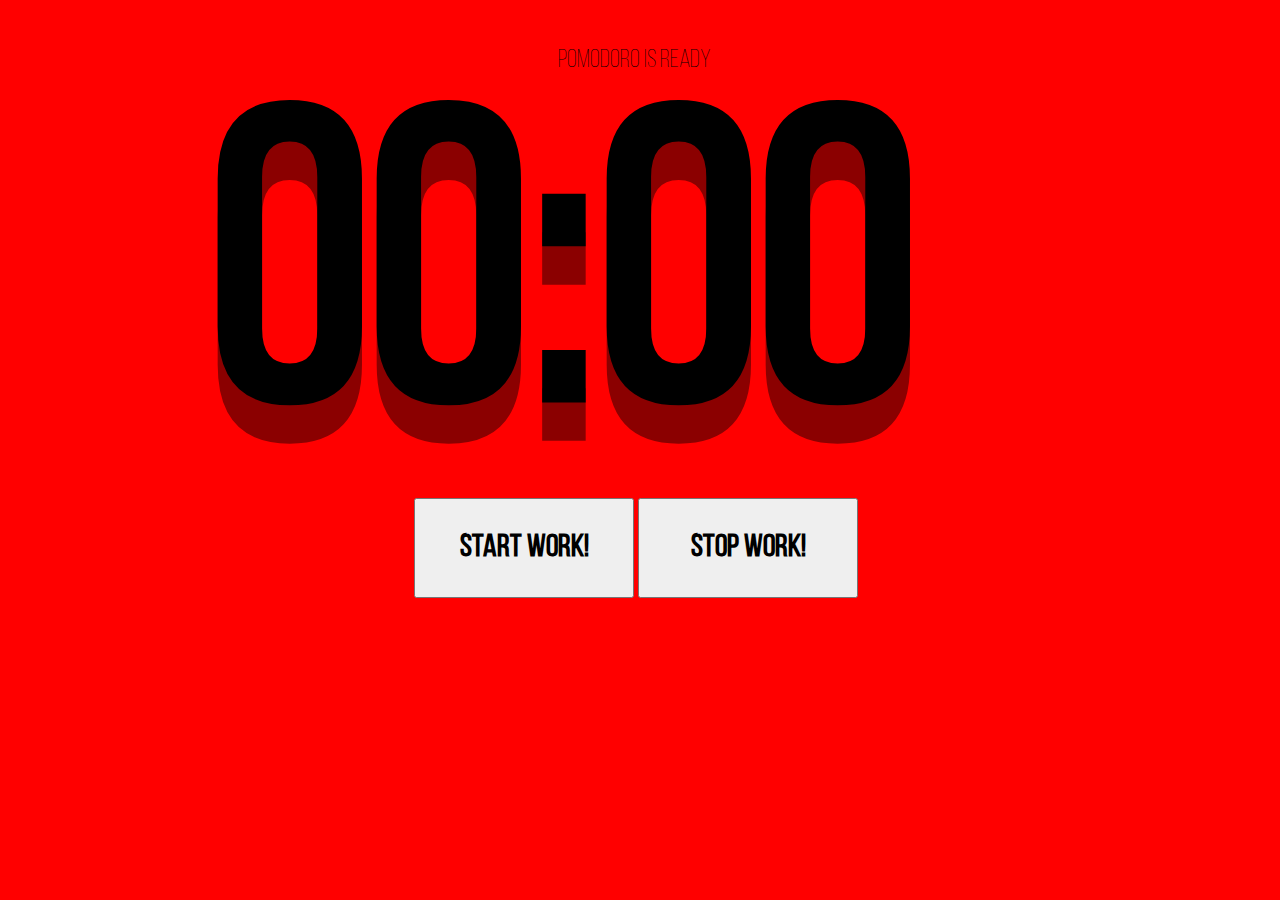
<file: tmt-standard/index.html>
<!DOCTYPE html>
<html lang="en">
<head>
    <meta charset="UTF-8">
    <meta name="viewport" content="width=device-width, initial-scale=1.0">
    <meta http-equiv="X-UA-Compatible" content="ie=edge">
    <title>Tomato Timer</title>
    <link rel="stylesheet" href="style/style.css">
    <link rel="icon" href="style/IconTomato.png">
</head>
<body>
    <div class="tomato-pos">
        <div class="tomato-box">
            <div id="spanBox"></div>
            <div class="tomato_logic" id="count-pom">
                <div class="tomato-clock">
                    <span class="tomato-box_minutes" id="minuti">00</span>
                    <span class="tomato-box_colum">:</span>
                    <span class="tomato-box_seconds" id="secondi">00</span><br>
                </div>
                <div class="tomato-controll">
                    <button class="tomato-start" id="start">Start Work!</button>
                    <button class="tomato-stop" id="stop">Stop Work!</button>
                </div>
            </div>
        </div>
    </div>
    <div>Icons made by <a href="https://www.flaticon.com/authors/smashicons" title="Smashicons">Smashicons</a> from <a href="https://www.flaticon.com/" title="Flaticon">www.flaticon.com</a> is licensed by <a href="http://creativecommons.org/licenses/by/3.0/" title="Creative Commons BY 3.0" target="_blank">CC 3.0 BY</a></div>
    <script src="notify.js"></script>
    <script src="main.js">></script>
    
</body>
</html>
</file>
<file: tmt-standard/style/style.css>
/****Font Rules***/
@font-face {
  font-family: "bebas-reg";
  src: url("bebas_neue/BebasNeue Regular.otf") format("opentype");
}

@font-face {
  font-family: "bebas-thin";
  src: url("bebas_neue/BebasNeue Light.otf") format("opentype");
}

/***General Rules***/
body {
  margin: 0;
}

.tomato-box {
  background-color: red;
  position: fixed;
  right: 0;
  left: 0;
  top: 0;
  bottom: 0;
}

.tomato_logic {
  margin: 0 auto;
}

.tomato_logic .tomato-clock {
  width: 73%;
  margin: 0 auto;
}

/***Timer Rules***/
/**Numer:Number**/
.tomato-box_minutes,
.tomato-box_seconds,
.tomato-box_colum {
  font-size: 32vw;
  font-family: bebas-reg;
  font-weight: bold;
  text-shadow: 0 3vw darkred;
}

/**Button**/
.tomato-controll {
  width: 71%;
  max-width: 452px;
  margin: 0 auto;
}

.tomato-controll .tomato-start,
.tomato-controll .tomato-stop {
  font-family: "bebas-reg";
  font-size: 1.5em;
  padding: 0.5em;
  font-weight: bold;
  width: 220px;
}

/***Span(Js generated) Rules***/
#spanBox {
  width: 53%;
  margin: 0 auto;
  max-width: 165px;
  margin-top: 3em;
  padding-bottom: 1em;
}

#spanBox .spanTomato {
  color: black;
  font-family: bebas-thin;
  font-size: 1.6em;
  text-align: center;
}

@media screen and (min-width: 746px) {
  .tomato-controll {
    width: 70%;
  }
  .tomato-controll .tomato-start,
  .tomato-controll .tomato-stop {
    font-size: 2em;
    padding: 1em;
  }
}

@media screen and (min-width: 844px) {
  .tomato_logic {
    width: 92%;
  }
}
/*# sourceMappingURL=style.css.map */
</file>
